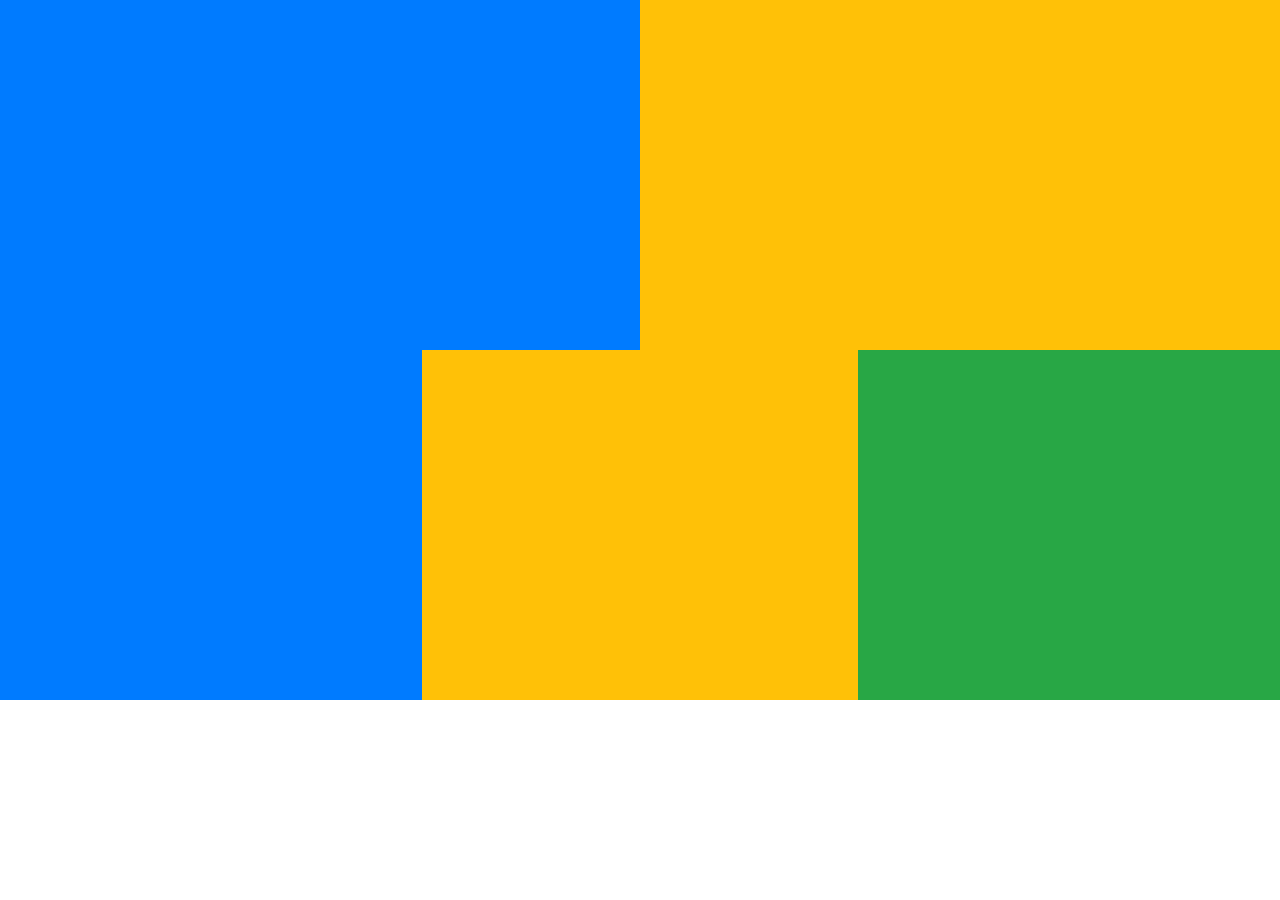
<file: maquetacion/bootstrap/col1.html>
<!DOCTYPE html>
<html lang="en">
<head>
    <meta charset="UTF-8">
    <meta name="viewport" content="width=device-width, initial-scale=1.0">
    <link rel="stylesheet" href="col1.css">
    <link rel="stylesheet" href="https://stackpath.bootstrapcdn.com/bootstrap/4.3.1/css/bootstrap.min.css" integrity="sha384-ggOyR0iXCbMQv3Xipma34MD+dH/1fQ784/j6cY/iJTQUOhcWr7x9JvoRxT2MZw1T" crossorigin="anonymous">
    <title>Reto 1</title>
</head>
<body>
    <div class="row";>
        <div class="col-6 col-sm-6 col-md-6 col-lg-6 col-xl-6" style="background-color: #007bff;"></div>
        <div class="col-6 col-sm-6 col-md-6 col-lg-6 col-xl-6" style="background-color: #ffc107;"></div>
    </div>
    <div class="row">
        <div class="col-4 col-sm-4 col-md-4 col-lg-4 col-xl-4" style="background-color: #007bff;"></div>
        <div class="col-4 col-sm-4 col-md-4 col-lg-4 col-xl-4" style="background-color: #ffc107;"></div>
        <div class="col-4 col-sm-4 col-md-4 col-lg-4 col-xl-4" style="background-color: #28a745;"></div>

    </div>
</body>
</html>
</file>
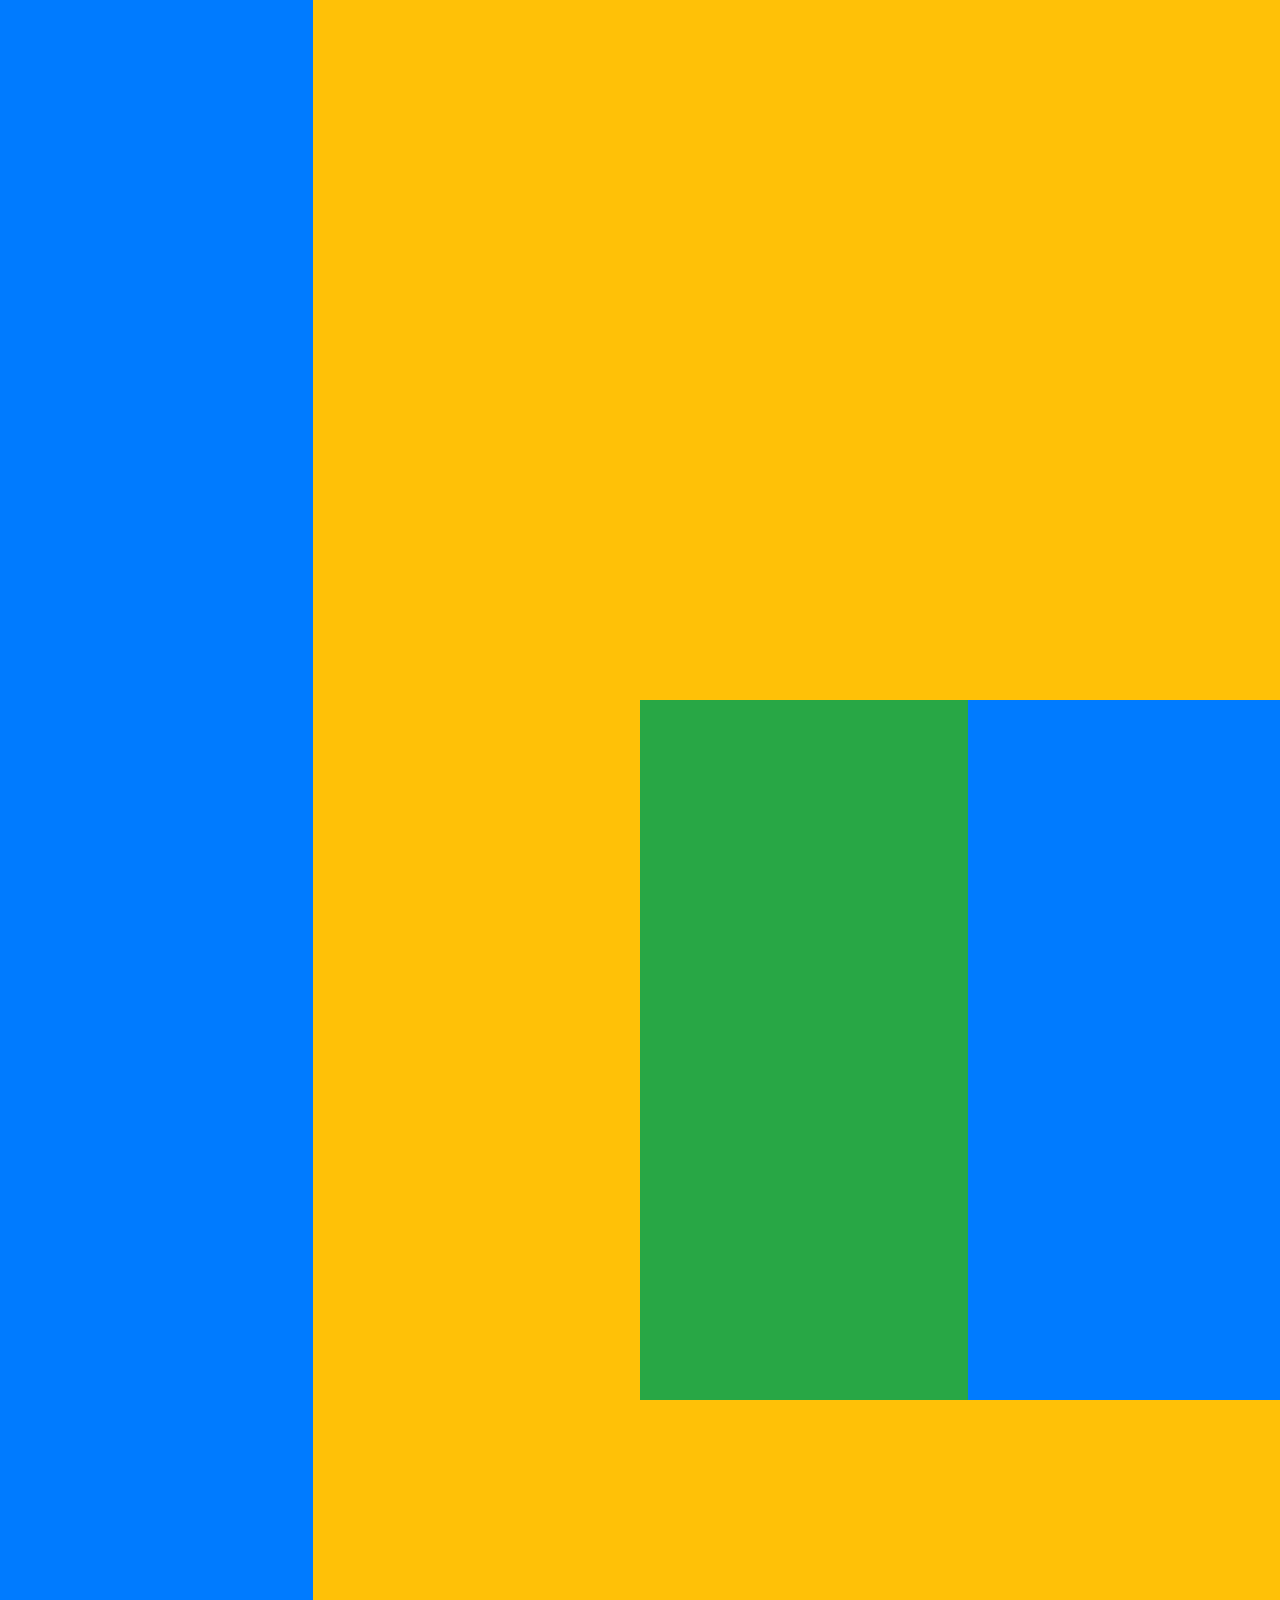
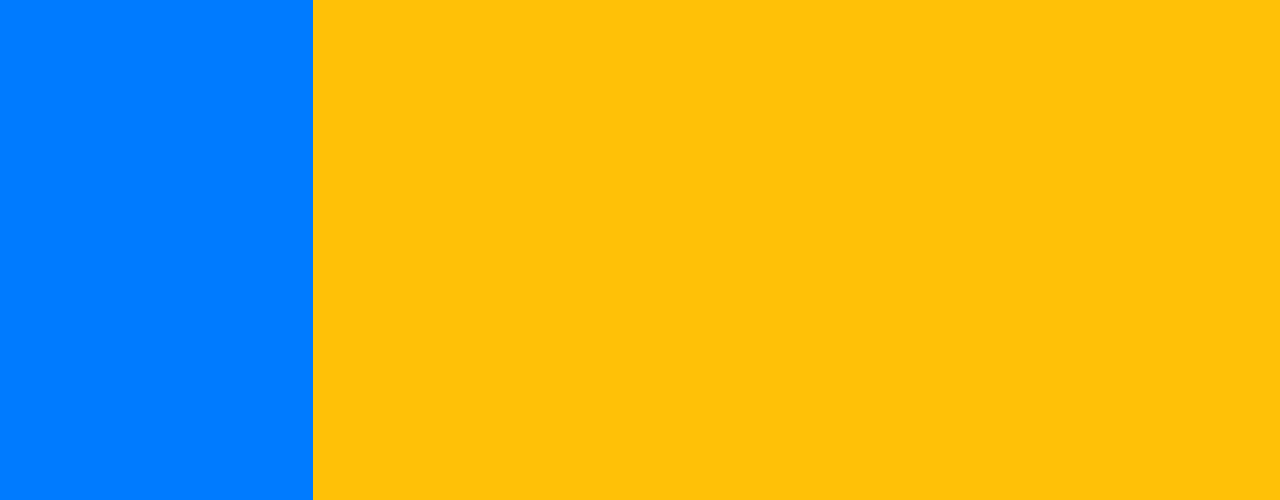
<file: maquetacion/bootstrap/col2.html>
<!DOCTYPE html>
<html lang="en">
<head>
    <meta charset="UTF-8">
    <meta name="viewport" content="width=device-width, initial-scale=1.0">
    <link rel="stylesheet" href="https://stackpath.bootstrapcdn.com/bootstrap/4.3.1/css/bootstrap.min.css" integrity="sha384-ggOyR0iXCbMQv3Xipma34MD+dH/1fQ784/j6cY/iJTQUOhcWr7x9JvoRxT2MZw1T" crossorigin="anonymous">
    <link rel="stylesheet" href="col2.css">
    <title>Reto 2</title>
</head>
<body>
    <div class="row";>
        <div class="col-3 col-sm-3 col-md-3 col-lg-3 col-xl-3" style="background-color: #007bff;"></div>
        <div class="col-9 col-sm-9 col-md-9 col-lg-9 col-xl-9" style="background-color: #ffc107;"></div>
    </div>
    <div class="row">
        <div class="col-3 col-sm-3 col-md-3 col-lg-3 col-xl-3" style="background-color: #007bff;"></div>
        <div class="col-3 col-sm-3 col-md-3 col-lg-3 col-xl-3" style="background-color: #ffc107;"></div>
        <div class="col-3 col-sm-3 col-md-3 col-lg-3 col-xl-3" style="background-color: #28a745;"></div>
        <div class="col-3 col-sm-3 col-md-3 col-lg-3 col-xl-3" style="background-color: #007bff;"></div>
    </div>
    <div class="row">
        <div class="col-3 col-sm-3 col-md-3 col-lg-3 col-xl-3" style="background-color: #007bff;"></div>
        <div class="col-9 col-sm-9 col-md-9 col-lg-9 col-xl-9" style="background-color: #ffc107;"></div>
    </div>
</body>
</html>
</file>
<file: maquetacion/bootstrap/col1.css>
.row {
    height: 350px;
}
</file>
<file: maquetacion/bootstrap/col2.css>
.row {
    height: 700px;
}
</file>
